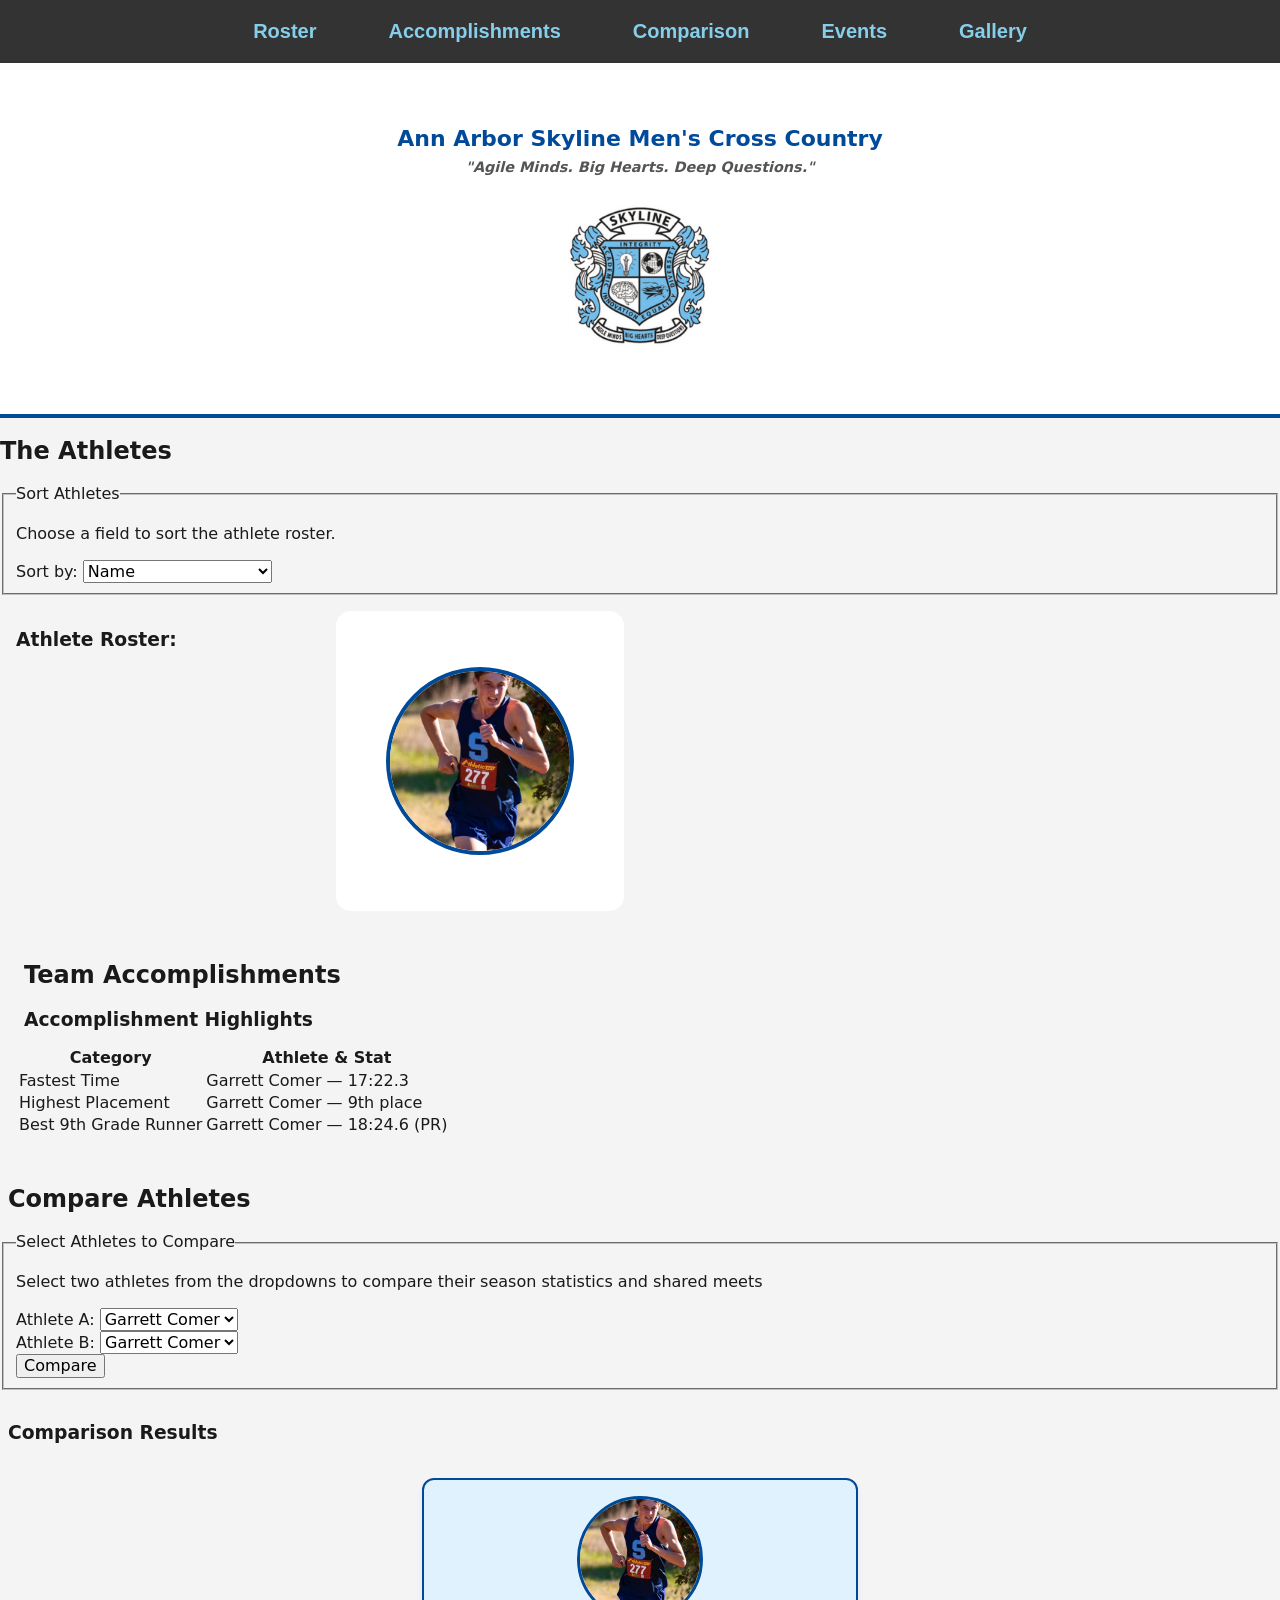
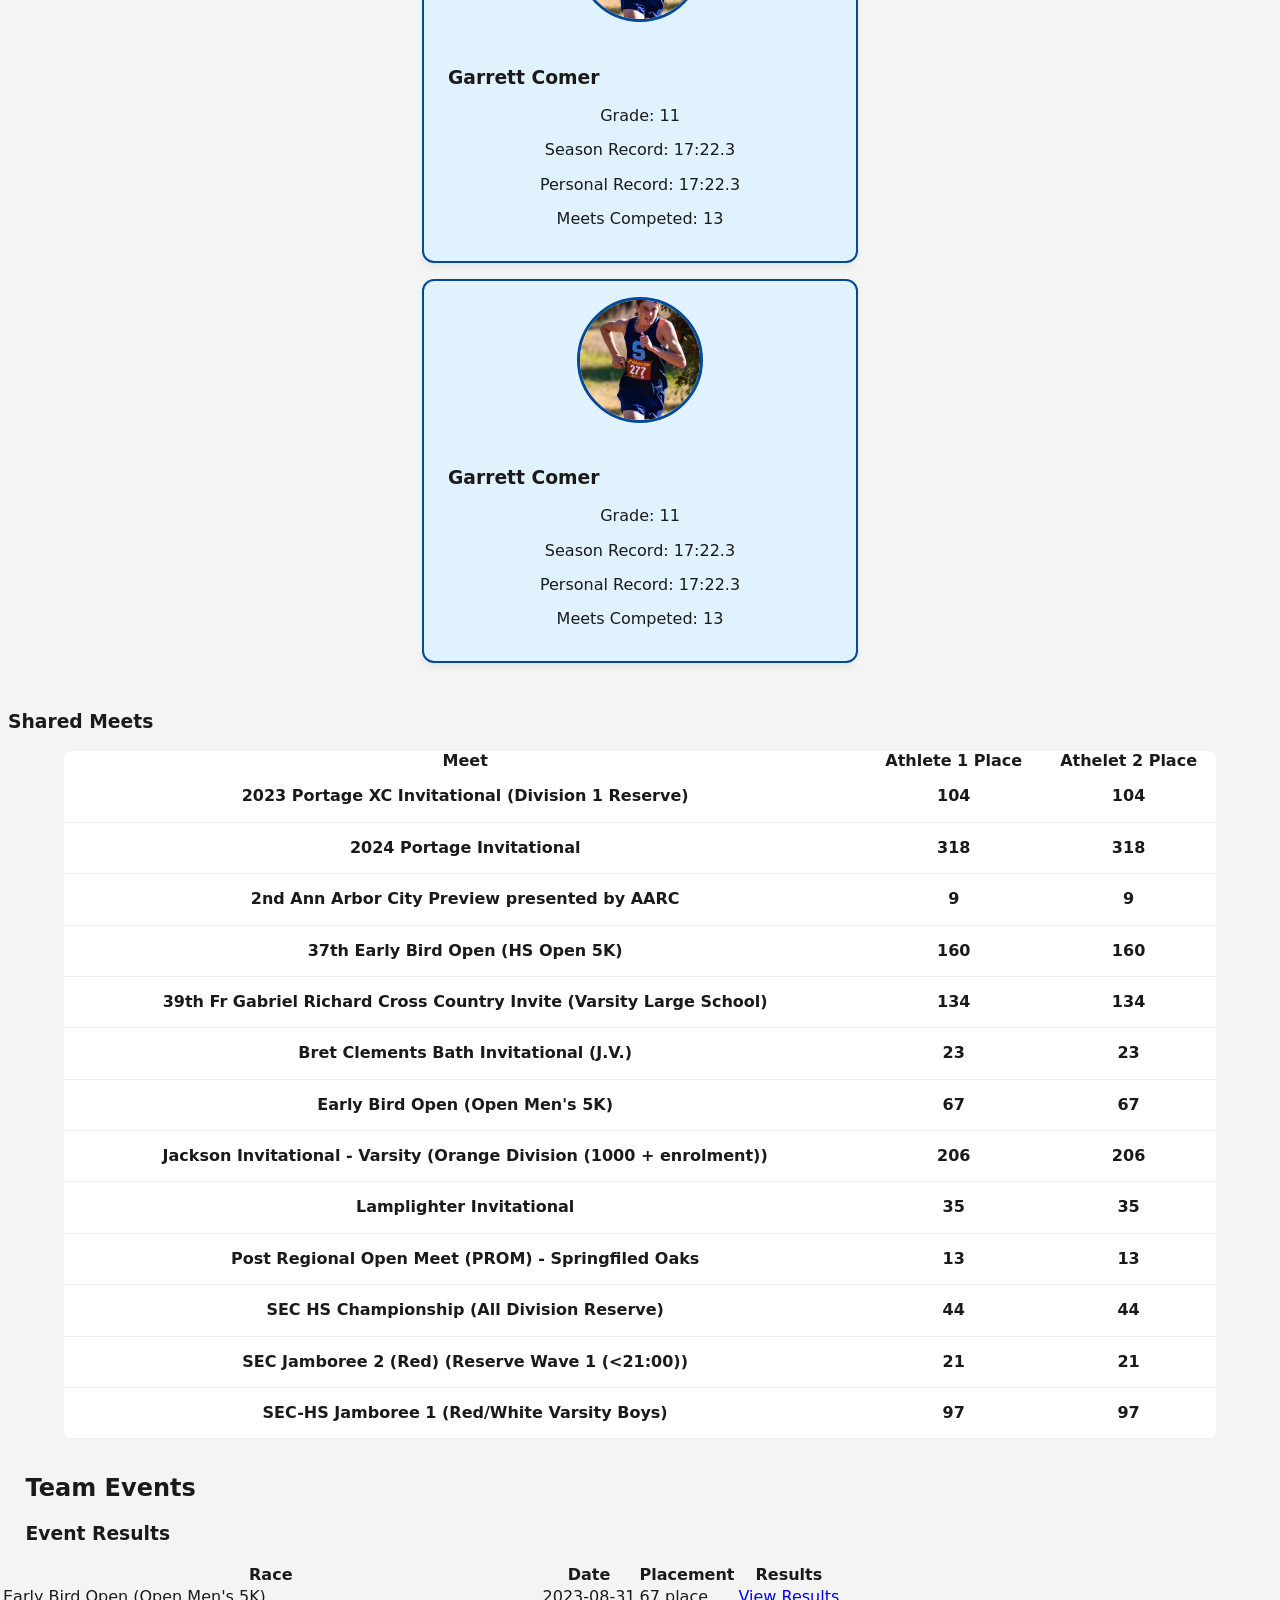
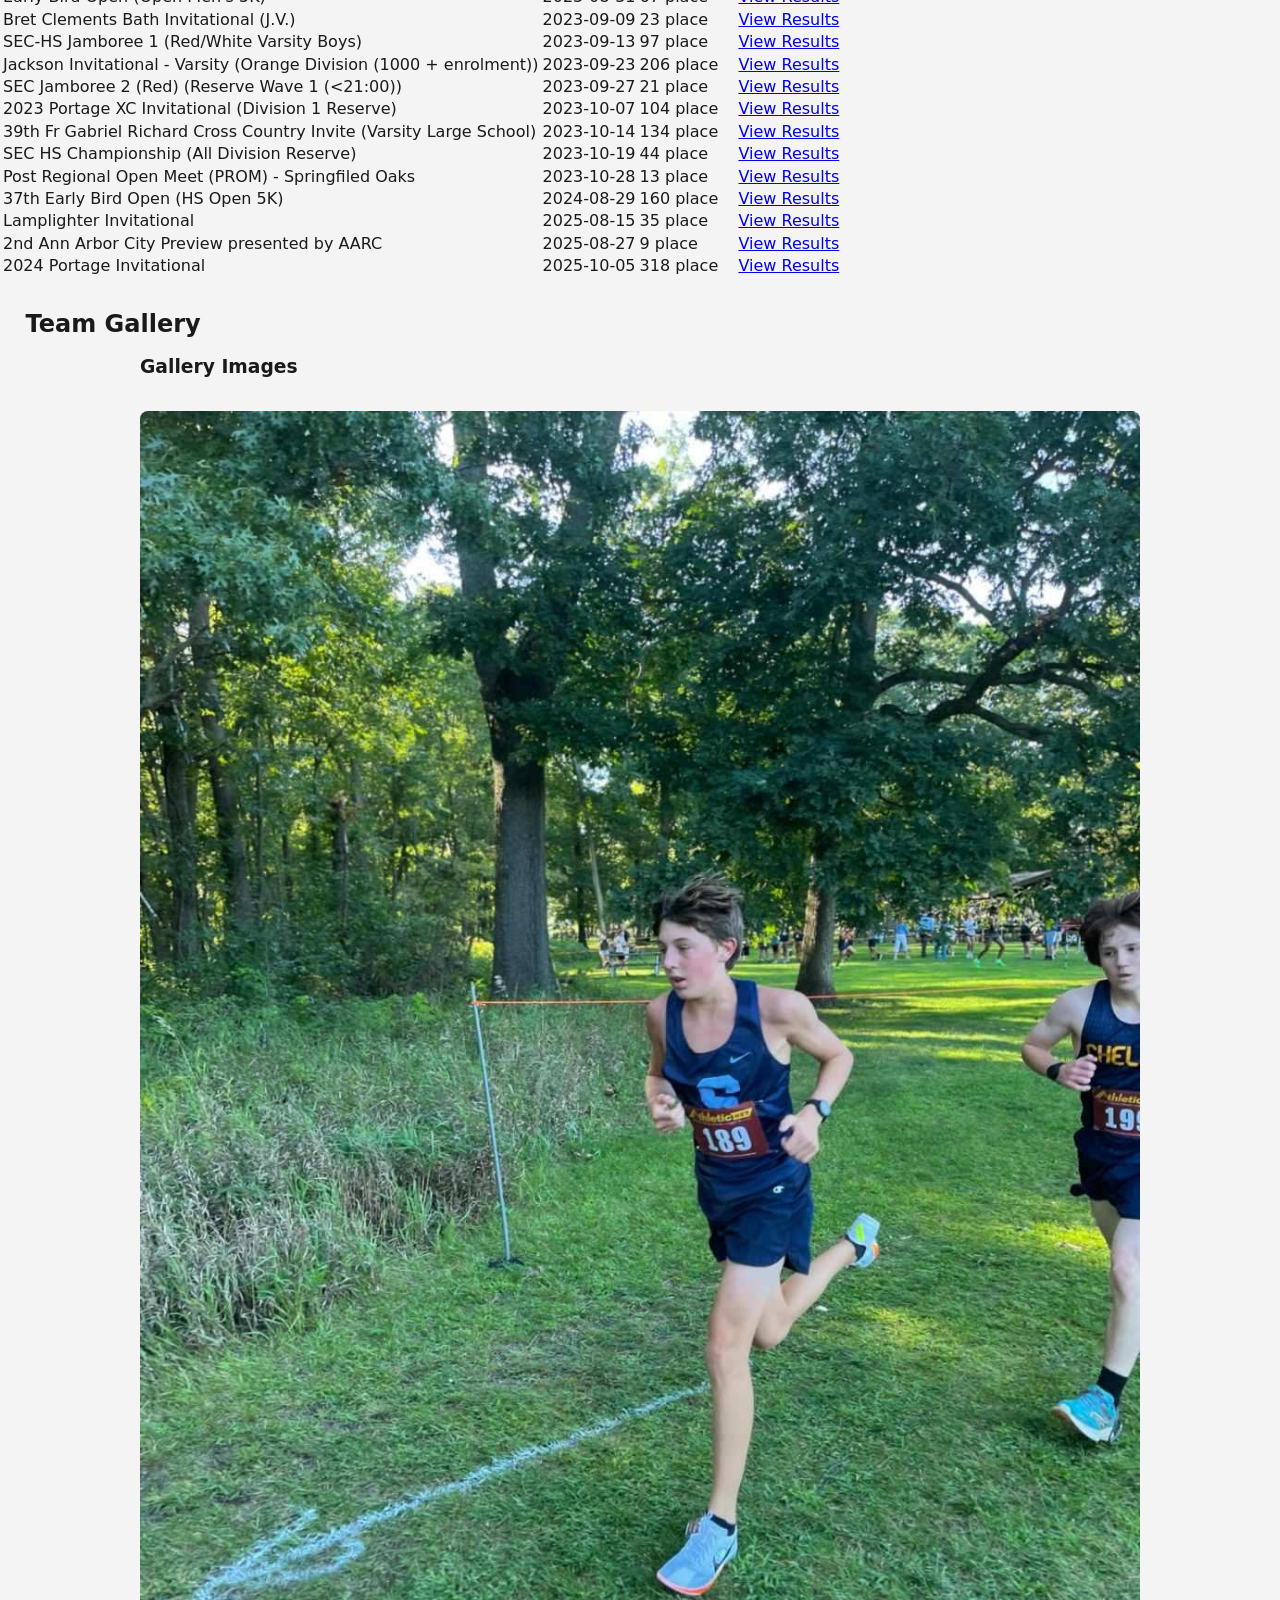
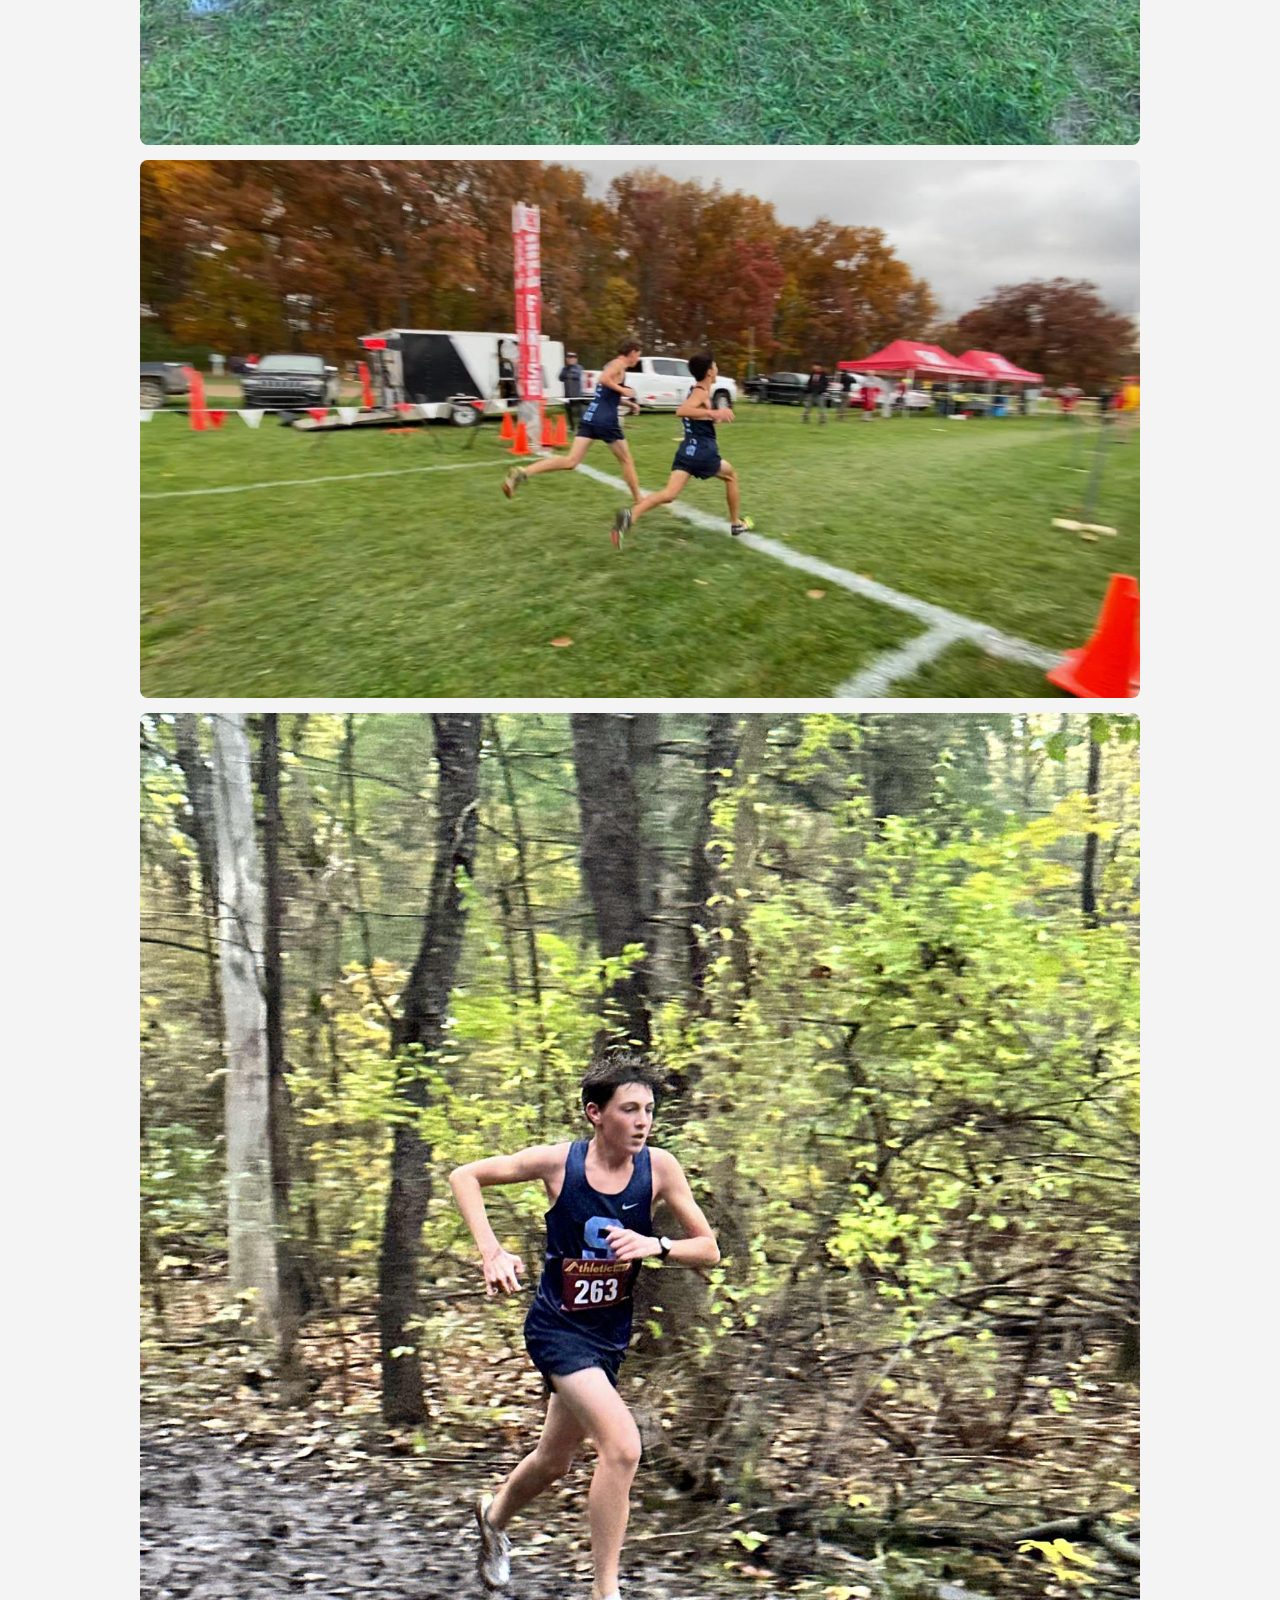
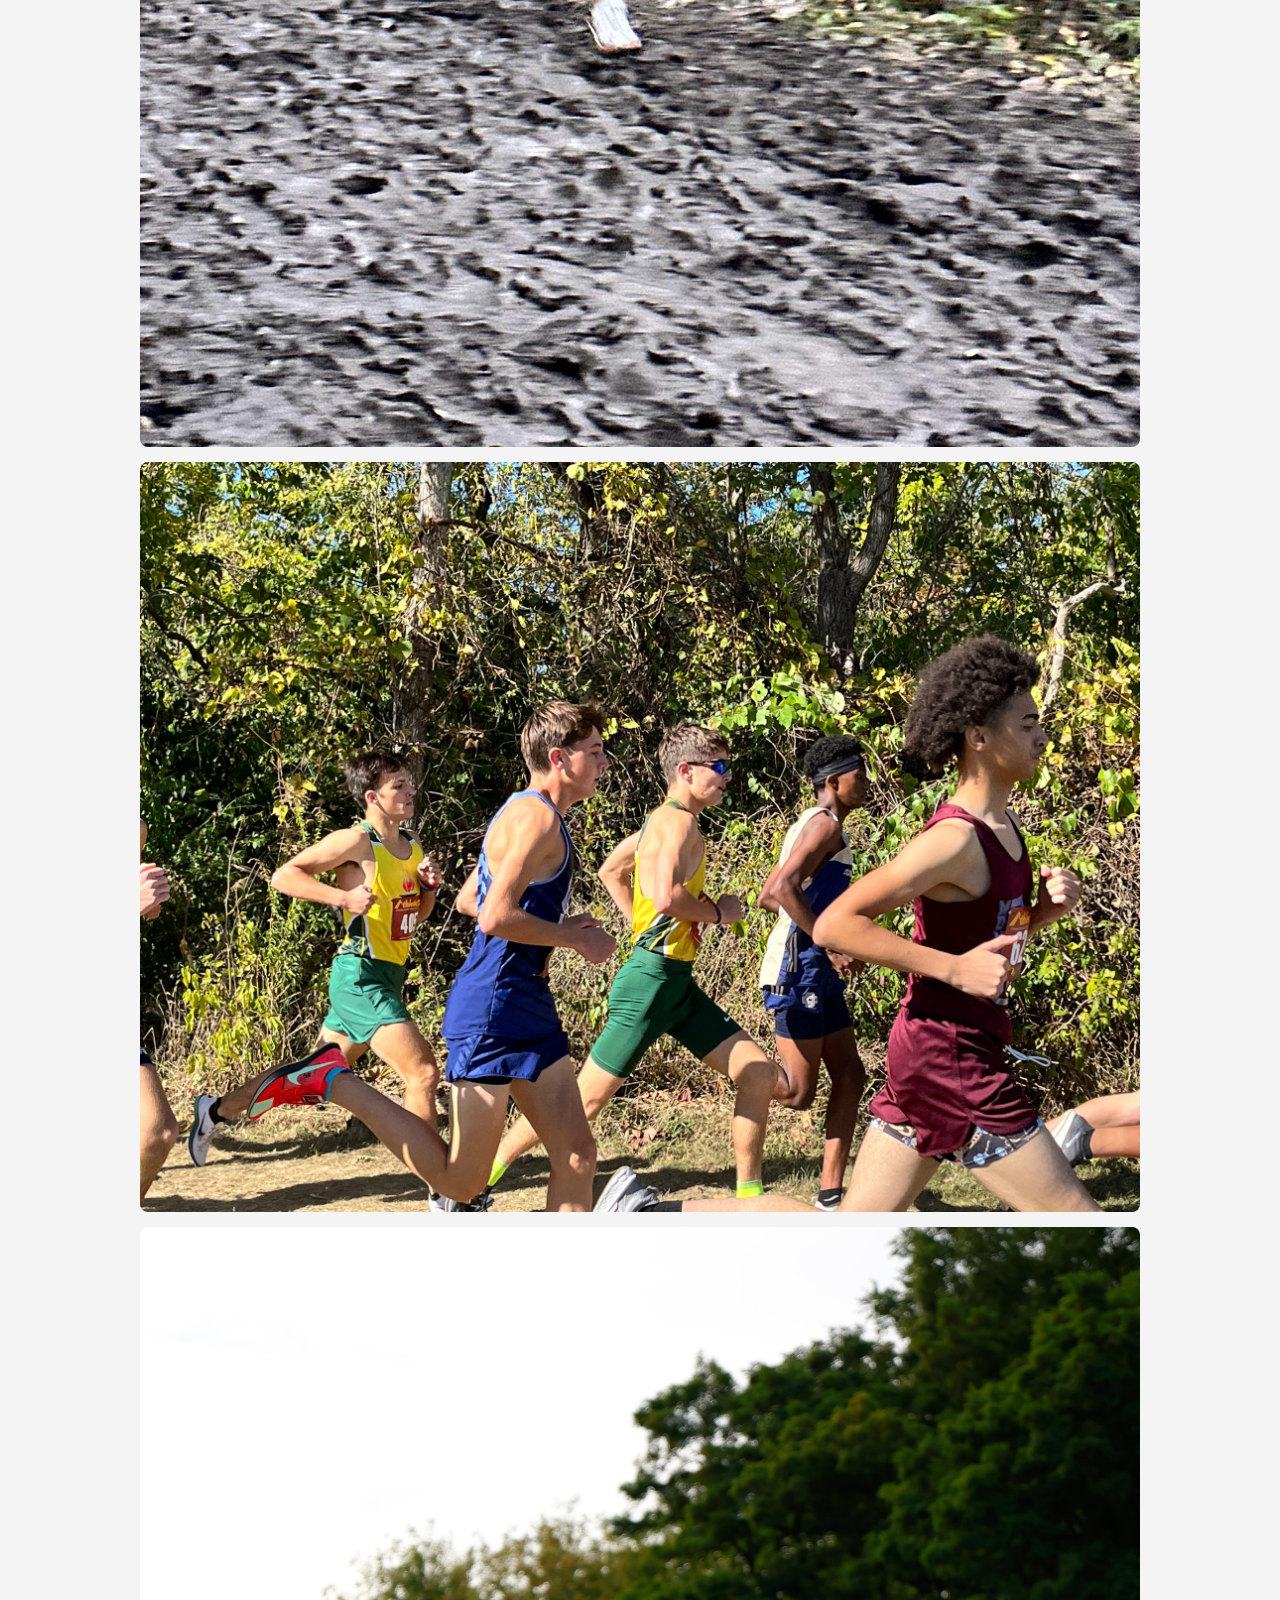
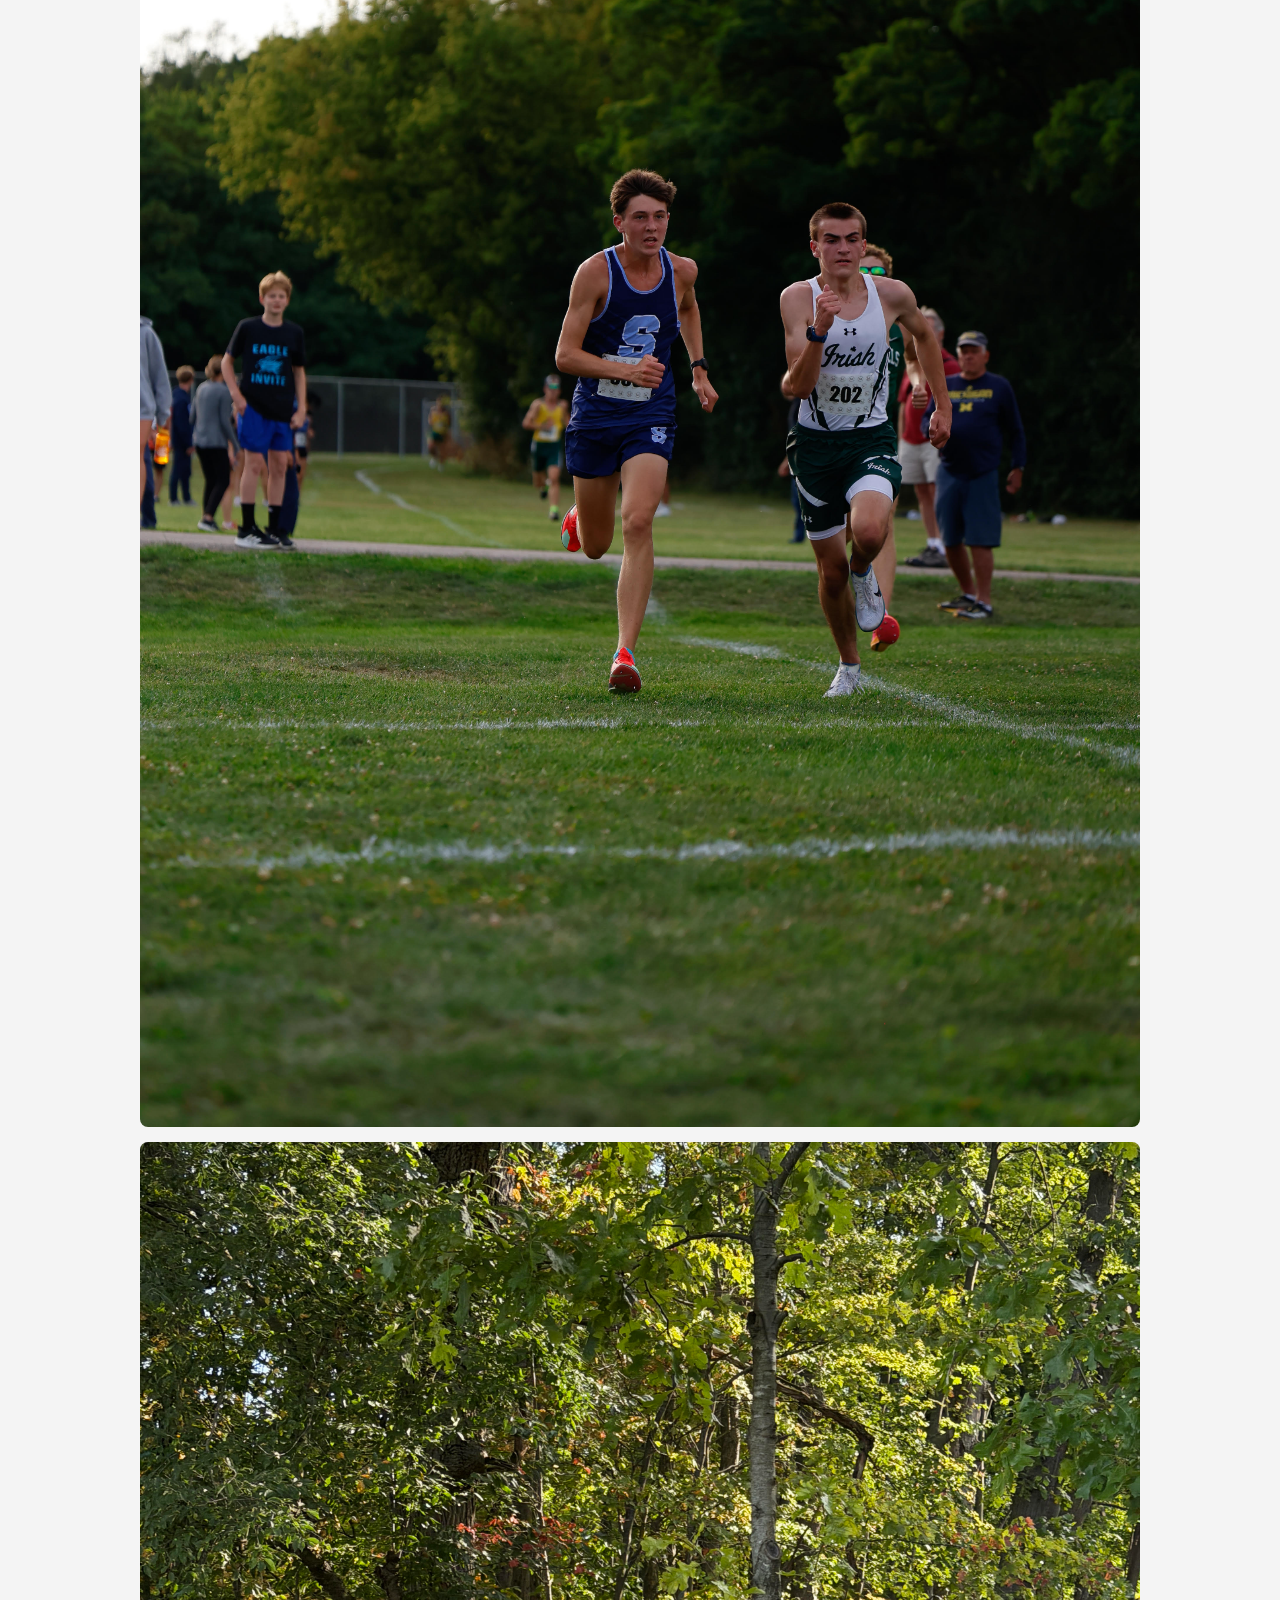
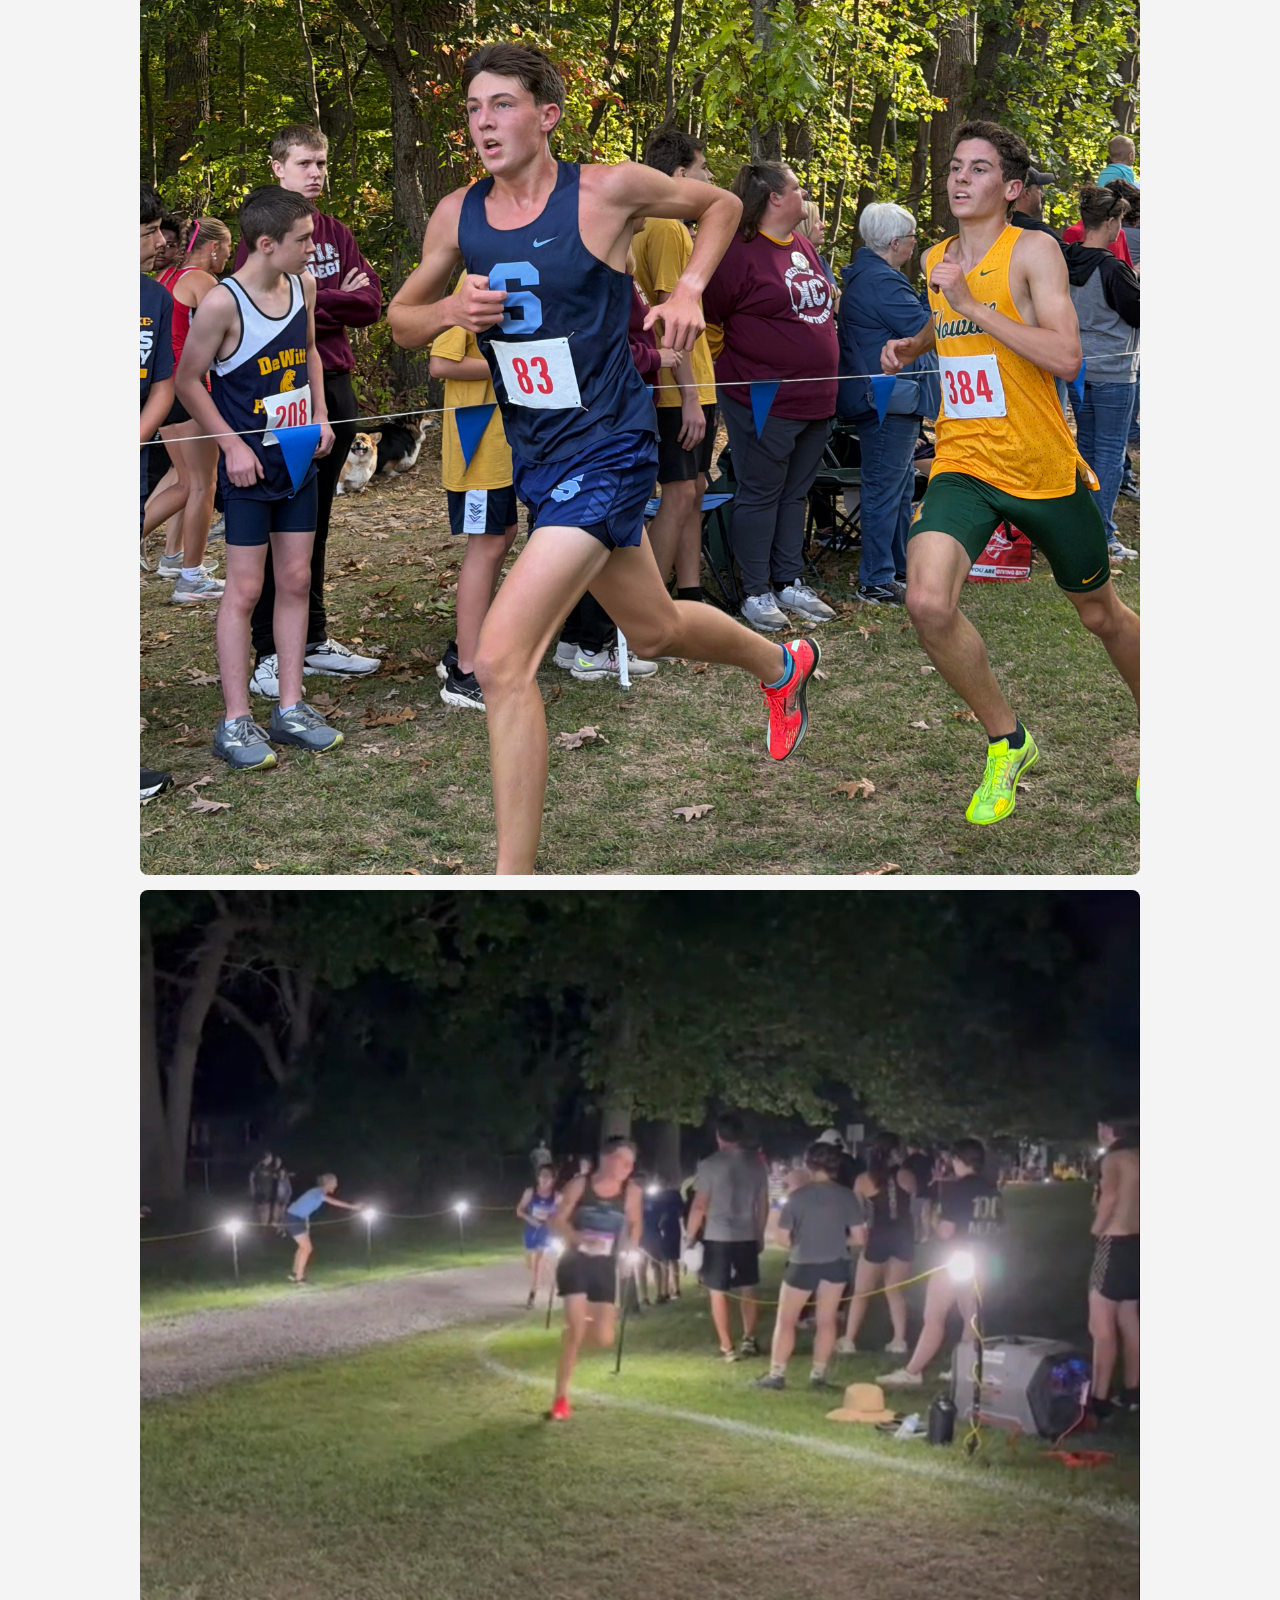
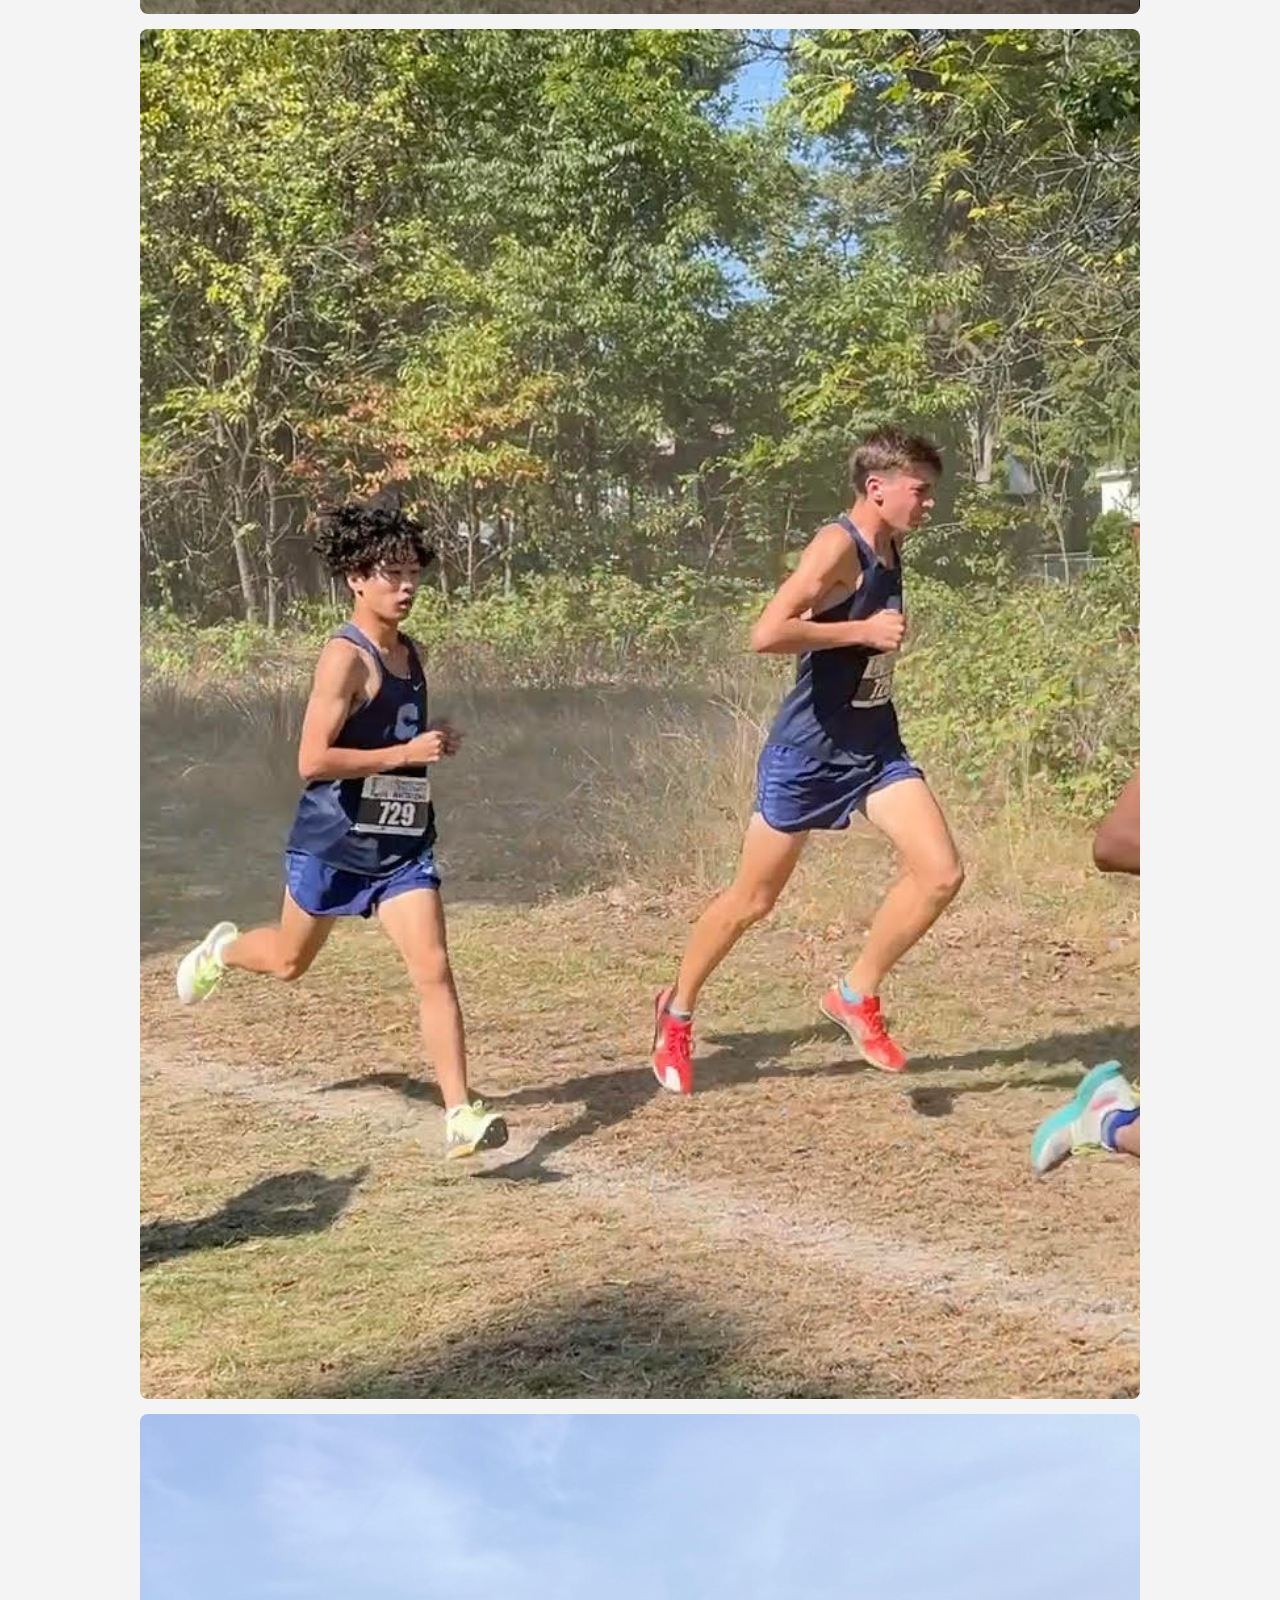
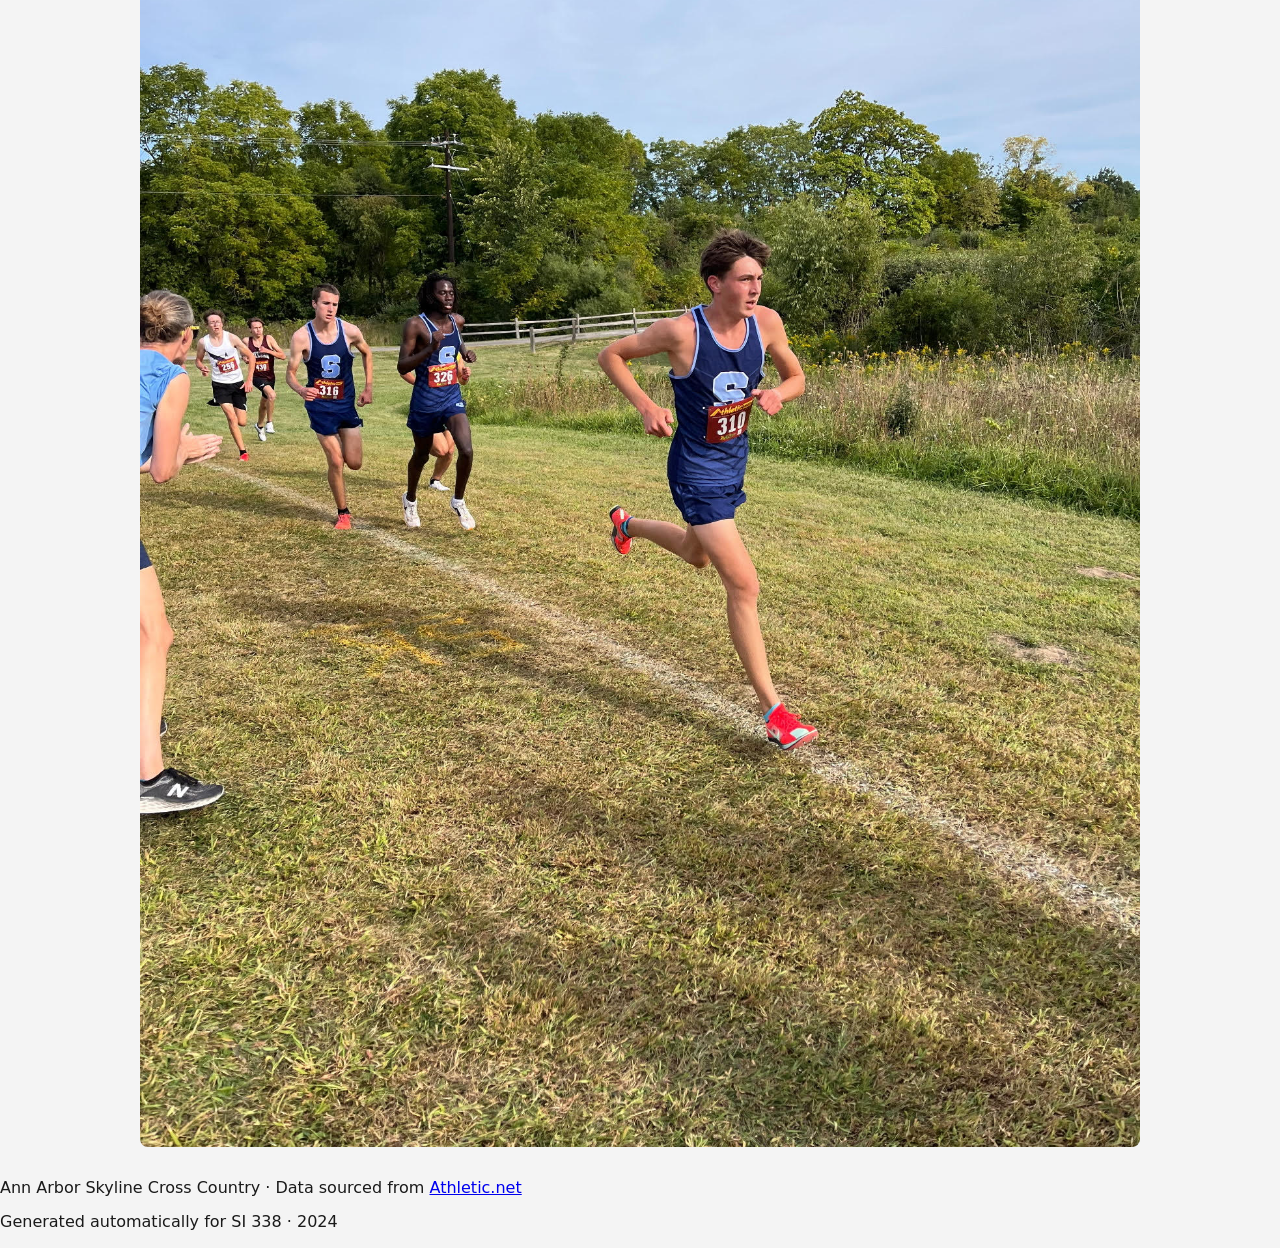
<file: index.html>
<!DOCTYPE html>
<html lang="en">

<head>
  <meta charset="UTF-8" />
  <meta name="viewport" content="width=device-width, initial-scale=1.0" />
  <title>Ann Arbor Skyline</title>
  <link rel="stylesheet" href="styles/main_page.css">
  <link rel="stylesheet" href="styles/style_reset.css">
</head>

<body>

  <nav id="main-nav">
    <div class="nav-container">
      <a href="#team-roster" class="nav-link">Roster</a>
      <a href="#team-accomplishments" class="nav-link">Accomplishments</a>
      <a href="#player-comparison" class="nav-link">Comparison</a>
      <a href="#team-events" class="nav-link">Events</a>
      <a href="#team-gallery" class="nav-link">Gallery</a>
    </div>
  </nav>

  <header>
    <h1>Ann Arbor Skyline Men's Cross Country</h1>
    <h4>"Agile Minds. Big Hearts. Deep Questions."</h4>
    <img src="images/athletes/21615274/skyline_logo.png" alt="Skyline High School Logo" class="header-logo">
  </header>

  <main>

    <section id="team-roster">
      <h2>The Athletes</h2>

      <div id="sort-by-choices">
        <form>
          <fieldset>
            <legend>Sort Athletes</legend>

            <p id="sort-instructions">
              Choose a field to sort the athlete roster.
            </p>

            <label for="sort-by">Sort by:</label>
            <select id="sort-by" name="sort-by" aria-describedby="sort-instructions">
              <option value="name">Name</option>
              <option value="grade">Grade</option>
              <option value="season-record">Season Record (SR)</option>
              <option value="personal-record">Personal Record (PR)</option>
            </select>
          </fieldset>
        </form>
      </div>

      <article id="athlete-roster">
        <h3>Athlete Roster:</h3>
        
    <div class="athlete-card"
         data-name="Garrett Comer"
         data-grade="11"
         data-sr="17:22.3"
         data-pr="17:22.3">

      <div class="card-inner">

        <div class="card-front">
          <img
            src="./images/athletes/21615274/profile.jpg"
            alt="Garrett Comer profile picture"
            class="athlete-photo"
            loading="lazy"
          />
        </div>

        <div class="card-back">
          <h3 class="athlete-name">Garrett Comer</h3>
          <p class="athlete-grade">Grade: 11</p>
          <p class="athlete-sr">Season Record: 17:22.3</p>
          <p class="athlete-pr">Personal Record: 17:22.3</p>

          <a href="player_profile.html" class="athlete-link">
            View Profile
          </a>
        </div>

      </div>
    </div>
    
      </article>
    </section>

  <section id="team-accomplishments">
    <h2>Team Accomplishments</h2>
    <article>
        <h3>Accomplishment Highlights</h3>
        <table class="accomplishments-table">
            <thead>
                <tr>
                    <th>Category</th>
                    <th>Athlete & Stat</th>
                </tr>
            </thead>
            <tbody>
                <tr>
                    <td data-label="Category">Fastest Time</td>
                    <td data-label="Athlete & Stat">Garrett Comer — 17:22.3</td>
                </tr>
                <tr>
                    <td data-label="Category">Highest Placement</td>
                    <td data-label="Athlete & Stat">Garrett Comer — 9th place</td>
                </tr>
                <tr>
                    <td data-label="Category">Best 9th Grade Runner</td>
                    <td data-label="Athlete & Stat">Garrett Comer — 18:24.6 (PR)</td>
                </tr>
                </tbody>
        </table>
    </article>
  </section>

    <section id="player-comparison">
      <h2>Compare Athletes</h2>

      <div class="comparison-controls">
        <form>
          <fieldset>
            <legend>Select Athletes to Compare</legend>

            <p id="comparison-instructions">
              Select two athletes from the dropdowns to compare their season
              statistics and shared meets
            </p>

            <div class="comparison-select">
              <label for="athlete-a">Athlete A:</label>
              <select id="athlete-a" name="athlete-a" aria-describedby="comparison-instructions">
                <option value="21615274" selected>Garrett Comer</option>
              </select>
            </div>

            <div class="comparison-select">
              <label for="athlete-b">Athlete B:</label>
              <select id="athlete-b" name="athlete-b" aria-describedby="comparison-instructions">
                <option value="21615274" selected>Garrett Comer</option>
              </select>
            </div>

            <button type="button" id="compare-button">
              Compare
            </button>
          </fieldset>
        </form>
      </div>

      <article id="comparison-results">
        <h3>Comparison Results</h3>
        
    <div class="comparison-cards">

      <div class="comparison-card">
        <img src="./images/athletes/21615274/profile.jpg" alt="Garrett Comer profile picture" />
        <h3>Garrett Comer</h3>
        <p>Grade: 11</p>
        <p>Season Record: 17:22.3</p>
        <p>Personal Record: 17:22.3</p>
        <p>Meets Competed: 13</p>
      </div>

      <div class="comparison-card">
        <img src="./images/athletes/21615274/profile.jpg" alt="Garrett Comer profile picture" />
        <h3>Garrett Comer</h3>
        <p>Grade: 11</p>
        <p>Season Record: 17:22.3</p>
        <p>Personal Record: 17:22.3</p>
        <p>Meets Competed: 13</p>
      </div>

    </div>

    
        <div class="shared-meets">
          <h3>Shared Meets</h3>
          <table>
            <thead>
              <tr>
                <th>Meet</th>
                <th>Athlete 1 Place</th>
                <th>Athelet 2 Place</th>
              </tr>
            </thead>
            <tbody>
              <tr><td data-label="Meet">2023 Portage XC Invitational (Division 1 Reserve)</td><td data-label="Athlete 1 Place">104</td><td data-label="Athlete 2 Place">104</td></tr>
              <tr><td data-label="Meet">2024 Portage Invitational</td><td data-label="Athlete 1 Place">318</td><td data-label="Athlete 2 Place">318</td></tr>
              <tr><td data-label="Meet">2nd Ann Arbor City Preview presented by AARC</td><td data-label="Athlete 1 Place">9</td><td data-label="Athlete 2 Place">9</td></tr>
              <tr><td data-label="Meet">37th Early Bird Open (HS Open 5K)</td><td data-label="Athlete 1 Place">160</td><td data-label="Athlete 2 Place">160</td></tr>
              <tr><td data-label="Meet">39th Fr Gabriel Richard Cross Country Invite (Varsity Large School)</td><td data-label="Athlete 1 Place">134</td><td data-label="Athlete 2 Place">134</td></tr>
              <tr><td data-label="Meet">Bret Clements Bath Invitational (J.V.)</td><td data-label="Athlete 1 Place">23</td><td data-label="Athlete 2 Place">23</td></tr>
              <tr><td data-label="Meet">Early Bird Open (Open Men&#39;s 5K)</td><td data-label="Athlete 1 Place">67</td><td data-label="Athlete 2 Place">67</td></tr>
              <tr><td data-label="Meet">Jackson Invitational - Varsity (Orange Division (1000 + enrolment))</td><td data-label="Athlete 1 Place">206</td><td data-label="Athlete 2 Place">206</td></tr>
              <tr><td data-label="Meet">Lamplighter Invitational</td><td data-label="Athlete 1 Place">35</td><td data-label="Athlete 2 Place">35</td></tr>
              <tr><td data-label="Meet">Post Regional Open Meet (PROM) - Springfiled Oaks</td><td data-label="Athlete 1 Place">13</td><td data-label="Athlete 2 Place">13</td></tr>
              <tr><td data-label="Meet">SEC HS Championship (All Division Reserve)</td><td data-label="Athlete 1 Place">44</td><td data-label="Athlete 2 Place">44</td></tr>
              <tr><td data-label="Meet">SEC Jamboree 2 (Red) (Reserve Wave 1 (&lt;21:00))</td><td data-label="Athlete 1 Place">21</td><td data-label="Athlete 2 Place">21</td></tr>
              <tr><td data-label="Meet">SEC-HS Jamboree 1 (Red/White Varsity Boys)</td><td data-label="Athlete 1 Place">97</td><td data-label="Athlete 2 Place">97</td></tr>
            </tbody>
          </table>
        </div>
        
    
      </article>
    </section>

    <section id="team-events">
      <h2>Team Events</h2>

      <article>
        <h3>Event Results</h3>
        <table id="events-table">
          <thead>
            <tr>
              <th>Race</th>
              <th>Date</th>
              <th>Placement</th>
              <th>Results</th>
            </tr>
          </thead>
          <tbody>
            <tr><td data-label="Race">Early Bird Open (Open Men&#39;s 5K)</td><td data-label="Date">2023-08-31</td><td data-label="Placement">67 place</td><td data-label="Results"><a href="https://www.athletic.net/CrossCountry/meet/223660/results/894305" target="_blank">View Results</a></td></tr>
            <tr><td data-label="Race">Bret Clements Bath Invitational (J.V.)</td><td data-label="Date">2023-09-09</td><td data-label="Placement">23 place</td><td data-label="Results"><a href="https://www.athletic.net/CrossCountry/meet/221738/results/887403" target="_blank">View Results</a></td></tr>
            <tr><td data-label="Race">SEC-HS Jamboree 1 (Red/White Varsity Boys)</td><td data-label="Date">2023-09-13</td><td data-label="Placement">97 place</td><td data-label="Results"><a href="https://www.athletic.net/CrossCountry/meet/221764/results/887492" target="_blank">View Results</a></td></tr>
            <tr><td data-label="Race">Jackson Invitational - Varsity (Orange Division (1000 + enrolment))</td><td data-label="Date">2023-09-23</td><td data-label="Placement">206 place</td><td data-label="Results"><a href="https://www.athletic.net/CrossCountry/meet/221802/results/887639" target="_blank">View Results</a></td></tr>
            <tr><td data-label="Race">SEC Jamboree 2 (Red) (Reserve Wave 1 (&lt;21:00))</td><td data-label="Date">2023-09-27</td><td data-label="Placement">21 place</td><td data-label="Results"><a href="https://www.athletic.net/CrossCountry/meet/222702/results/890995" target="_blank">View Results</a></td></tr>
            <tr><td data-label="Race">2023 Portage XC Invitational (Division 1 Reserve)</td><td data-label="Date">2023-10-07</td><td data-label="Placement">104 place</td><td data-label="Results"><a href="https://www.athletic.net/CrossCountry/meet/221793/results/887586" target="_blank">View Results</a></td></tr>
            <tr><td data-label="Race">39th Fr Gabriel Richard Cross Country Invite (Varsity Large School)</td><td data-label="Date">2023-10-14</td><td data-label="Placement">134 place</td><td data-label="Results"><a href="https://www.athletic.net/CrossCountry/meet/221531/results/886426" target="_blank">View Results</a></td></tr>
            <tr><td data-label="Race">SEC HS Championship (All Division Reserve)</td><td data-label="Date">2023-10-19</td><td data-label="Placement">44 place</td><td data-label="Results"><a href="https://www.athletic.net/CrossCountry/meet/221762/results/887481" target="_blank">View Results</a></td></tr>
            <tr><td data-label="Race">Post Regional Open Meet (PROM) - Springfiled Oaks</td><td data-label="Date">2023-10-28</td><td data-label="Placement">13 place</td><td data-label="Results"><a href="https://www.athletic.net/CrossCountry/meet/229906/results/916818" target="_blank">View Results</a></td></tr>
            <tr><td data-label="Race">37th Early Bird Open (HS Open 5K)</td><td data-label="Date">2024-08-29</td><td data-label="Placement">160 place</td><td data-label="Results"><a href="https://www.athletic.net/CrossCountry/meet/235827/results/943367" target="_blank">View Results</a></td></tr>
            <tr><td data-label="Race">Lamplighter Invitational</td><td data-label="Date">2025-08-15</td><td data-label="Placement">35 place</td><td data-label="Results"><a href="https://www.athletic.net/CrossCountry/meet/247194/results/1007644" target="_blank">View Results</a></td></tr>
            <tr><td data-label="Race">2nd Ann Arbor City Preview presented by AARC</td><td data-label="Date">2025-08-27</td><td data-label="Placement">9 place</td><td data-label="Results"><a href="https://www.athletic.net/CrossCountry/meet/253860/results/1013715" target="_blank">View Results</a></td></tr>
            <tr><td data-label="Race">2024 Portage Invitational</td><td data-label="Date">2025-10-05</td><td data-label="Placement">318 place</td><td data-label="Results"><a href="https://www.athletic.net/CrossCountry/meet/237295/results/948796" target="_blank">View Results</a></td></tr>
          </tbody>
        </table>
      </article>
    </section>

    <section id="team-gallery">
      <h2>Team Gallery</h2>

      <article class="gallery-grid">
        <h3>Gallery Images</h3>
        <img src="./images/athletes/21615274/2023EarlyBirdOpen.jpg" alt="Team event photo Bird Open 2023" loading="lazy" />
        <img src="./images/athletes/21615274/2023PROM.jpg" alt="Team event photo 2023 Prom" loading="lazy" />
        <img src="./images/athletes/21615274/2023SECHSChampionship.jpg" alt="Team event photo SEC Championship" loading="lazy" />
        <img src="./images/athletes/21615274/2025_20thRiverRatOpen.jpg" alt="Team event photo River Rat Open" loading="lazy" />
        <img src="./images/athletes/21615274/2025AARC.jpg" alt="Team event photo AARC" loading="lazy" />
        <img src="./images/athletes/21615274/2025DeWittXCInvitational.jpg" alt="Team event photo DeWitt Invitational" loading="lazy" />
        <img src="./images/athletes/21615274/2025Lamplighter.jpg" alt="Team event photo Lamp Lighter" loading="lazy" />
        <img src="./images/athletes/21615274/2025PortageInvitational.jpg" alt="Team event photo Portage Invitational" loading="lazy" />
        <img src="./images/athletes/21615274/2025SEC_HSJamboree1.jpg" alt="Team event photo SEC Jamboree" loading="lazy" />
      </article>
    </section>

  </main>

  <footer id="site-footer">
    <div class="footer-content">
      <p>
        Ann Arbor Skyline Cross Country &middot;
        Data sourced from
        <a href="https://www.athletic.net" target="_blank" rel="noopener">
          Athletic.net
        </a>
      </p>

      <p>
        Generated automatically for SI 338 &middot;
        <span class="footer-year">2024</span>
      </p>
    </div>
  </footer>

</body>

</html>
</file>
<file: styles/main_page.css>
/* --- CSS color variables --- */
:root {
    --primary-blue: #004a99;
    --accent-sky: #e0f2fe;
    --text-dark: #1a1a1a;
    --text-light: #ffffff;
    --bg-grey: #f4f4f4;
    --nav-bg: #333333;
    
    /* Spacing units */
    --spacing-sm: 0.5rem;
    --spacing-md: 1rem;
    --spacing-lg: 2rem;
}


/* --- Base styles --- */
body {
    background-color: var(--bg-grey);
    color: var(--text-dark);
}

html {
    scroll-behavior: smooth;
}

main, section, header, footer {
    width: 100%;
    overflow-x: hidden; 
    box-sizing: border-box;
}


/* --- Nav section --- */
#main-nav {
    background-color: var(--nav-bg); 
    position: sticky;
    top: 0;
    z-index: 10000;
    width: 100%;
}

.nav-container {
    display: flex;
    flex-direction: row;
    justify-content: space-around;
    align-items: center;
    padding: 5px 0;
    overflow-x: auto; /* Allows swiping if screen is extremely narrow */
}

.nav-link {
    font-weight: bold;
    padding: 10px 5px; 
    font-size: 14px; 
    color: skyblue;
    font-family: Montserrat, sans-serif;
    text-decoration: none;
    transition: color 0.3s ease;
}

.nav-link:hover, .nav-link:focus {
    color: var(--text-light);
    outline: 2px solid white;
}

@media (min-width: 768px) {
    .nav-link {
        font-size: 20px; 
        padding: 15px 20px;
    }
    
    .nav-container {
        gap: 20px;
        flex-direction: row; /* Horizontal layout for larger screens */
        justify-content: center;
        gap: var(--spacing-lg);
    }
}


/* --- Header section --- */
header {
    display: flex;
    flex-direction: column;
    align-items: center;
    justify-content: flex-start;
    padding: var(--spacing-md) var(--spacing-sm); /* Reduced padding for mobile */
    background-color: var(--text-light);
    border-bottom: 4px solid var(--primary-blue);
    min-height: 250px; /* Ensures space for the logo */
}

header h1 {
    font-size: 22px; 
    color: var(--primary-blue);
    margin: 0; /* Remove default margins to stick to top */
    padding: 0;
    line-height: 1.1;
}

header h4 {
    font-size: 0.9rem;
    font-style: italic;
    color: #555;
    margin: var(--spacing-sm) 0;
}

.header-logo {
    width: 100px;
    height: auto;
    margin-top: var(--spacing-md);
    /* object-fit ensures the logo isn't distorted */
    object-fit: contain; 
}

/* Tablet/Desktop Header Adjustment */
@media (min-width: 768px) {
    header {
        padding: 4rem 10%; /* More breathing room on desktop */
    }
    .header-logo {
        width: 150px;
    }
}

/* --- Section Animations --- */

section {
    animation: fadeIn 0.8s ease-out; /* Subtle fade-in as the user scrolls or loads the page */
}   

/* --- Athlete cards --- */
#athlete-roster {
    display: grid;
    grid-template-columns: 1fr; /* Single column on mobile */
    gap: var(--spacing-lg);
    padding: var(--spacing-md);
}

.athlete-card {
    min-height: 300px;
    perspective: 1000px; 
}

.card-inner {
    position: relative;
    width: 100%;
    height: 100%;
    transition: transform 0.6s;
    transform-style: preserve-3d;
}

/* Touch-friendly: card flips on hover or when it has focus */
.athlete-card:hover .card-inner,
.athlete-card:focus-within .card-inner {
    transform: rotateY(180deg);
}

.card-front, .card-back {
    position: absolute;
    width: 100%;
    height: 100%;
    backface-visibility: hidden;
    background: white;
    border-radius: 15px;
    display: flex;
    flex-direction: column;
    align-items: center;
    justify-content: center;
}

.card-back {
    transform: rotateY(180deg);
    background-color: var(--primary-blue);
    color: var(--text-light);
    padding: var(--spacing-md);
    display: flex;
    flex-direction: column;
    align-items: center; 
    justify-content: center;
    text-align: center;
    width: 100%;
    box-sizing: border-box;
}

/* Circular Athlete Photo */
.athlete-photo {
    width: 180px;
    height: 180px;
    object-fit: cover;
    border-radius: 50%; 
    border: 4px solid var(--primary-blue);
    transition: transform 0.3s ease;
}


/* --- Table --- */
/* Turn table into a series of cards */
@media (max-width: 767px) {
    table, thead, tbody, th, td, tr {
        display: block; 
    }

    thead tr {
        position: absolute;
        top: -9999px;
        left: -9999px;
    }

    tr {
        margin-bottom: var(--spacing-md);
        border: 1px solid #ccc;
        background: white;
        padding: var(--spacing-sm);
    }

    td {
        border: none;
        position: relative;
        padding-left: 50%; 
        text-align: left;
        margin-bottom: 5px;
    }

    /* This creates the label on the left of each row item */
    td:before {
        position: absolute;
        left: 10px;
        width: 45%;
        padding-right: 10px;
        white-space: nowrap;
        font-weight: bold;
        content: attr(data-label); 
    }
}

/* --- Accesibility --- */
@media (prefers-reduced-motion: reduce) {
    * {
        animation-duration: 0.01ms !important; /* Removes all animations */
        transition-duration: 0.01ms !important;
        scroll-behavior: auto !important; /* Jumps right to section */
    }
}

/* --- Desktop Grid Layout --- */
@media (min-width: 768px) {
    #athlete-roster {
        grid-template-columns: repeat(auto-fill, minmax(250px, 1fr));
    }
}

/* --- Dark Mode --- */
@media (prefers-color-scheme: dark) {
    :root {
        /* Lighter, vibrant blue for dark backgrounds to pass contrast tests */
        --primary-blue: #93c5fd; 
        --accent-sky: #1e293b;
        --text-dark: #f1f5f9;  /* Off-white for body text */
        --text-light: #0f172a; /* Darker navy for element backgrounds */
        --bg-grey: #020617;    /* Deep black/blue background */
        --nav-bg: #1e293b;
        --link-color: #60a5fa; /* High-visibility blue for links */
    }

    /* Fix for Header visibility */
    header {
        background-color: var(--text-light) !important;
        border-bottom: 4px solid var(--primary-blue);
    }

    header h1, header h4 {
        color: var(--text-dark) !important; /* Forces title to be visible */
    }

    /* Fix for Table Row visibility */
    tr {
        background-color: #1e293b;
        color: var(--text-dark);
        border: 1px solid #334155;
    }

    /* Fix for "View Results" and Footer Links */
    a, td[data-label="Results"] a {
        color: var(--text-dark) !important;
        text-underline-offset: 4px;
    }

    .athlete-link {
    color: var(--nav-bg) !important;
    }

    footer a {
        color: var(--primary-blue) !important;
        font-weight: bold;
    }

    .card-front {
        background-color: #1e293b;
        border: 2px solid var(--primary-blue);
    }
    
    #sort-by-choices, fieldset legend {
        color: var(--text-dark);
    }
}

/* --- High Contrast Mode --- */
@media (prefers-contrast: more) {
    :root {
        --primary-blue: #0000ff; /* Pure Blue */
        --nav-bg: #000000;       /* Pure Black */
        --text-dark: #000000;
        --bg-grey: #ffffff;      /* Pure White */
    }

    .nav-link {
        text-decoration: underline; /* Extra visual cue */
        font-weight: 900;
    }

    tr, .athlete-card {
        border: 3px solid black !important;
    }
}


/* --- Team Accomplishments --- */
#team-accomplishments h2, 
#team-accomplishments h3 {
    text-align: left;
    padding-left: var(--spacing-sm); /* Moves headers away from the far left edge */
    margin-bottom: var(--spacing-md);
}

#team-accomplishments {
    padding: var(--spacing-md);
    width: 100%;
    box-sizing: border-box;
}

#team-accomplishments ul {
    list-style: none; /* Remove default bullets for a cleaner look */
    margin: 0 auto;
    max-width: 600px;
}

#team-accomplishments li {
    background: #ffffff; /* Contrast against background */
    margin-bottom: 12px;
    padding: 15px;
    border-left: 5px solid var(--primary-blue);
    border-radius: 4px;
    box-shadow: 0 2px 5px rgba(0,0,0,0.1);
    
    /* Prevents text overlapping by using flex-column */
    display: flex;
    flex-direction: column; 
    gap: 5px;
}

/* Specific styling for the labels */
#team-accomplishments li strong {
    color: var(--primary-blue);
    font-size: 0.9rem;
    text-transform: uppercase;
    letter-spacing: 1px;
}

/* Tablet/Desktop switch back to horizontal for wider screens */
@media (min-width: 600px) {
    #team-accomplishments li {
        flex-direction: row;
        justify-content: space-between;
        align-items: center;
    }
}


/* --- Player Comparison --- */

/* Aligning headers away from left edge */
#player-comparison h2, 
#player-comparison h3,
.shared-meets h3 {
    text-align: left;
    padding-left: var(--spacing-sm);
    margin-top: var(--spacing-lg);
}

/* --- Comparison Cards Container --- */
.comparison-cards {
    display: flex;
    flex-direction: column; /* Stacked on mobile */
    gap: var(--spacing-md);
    padding: var(--spacing-md);
    align-items: center;
}

.comparison-card {
    background: var(--accent-sky);
    border: 2px solid var(--primary-blue);
    border-radius: 12px;
    padding: var(--spacing-md);
    width: 90%;
    max-width: 400px;
    box-shadow: 0 4px 6px rgba(0,0,0,0.05);
    text-align: center;
    transition: transform 0.3s ease;
}

.comparison-card img {
    width: 120px;
    height: 120px;
    border-radius: 50%; /* Circular images */
    object-fit: cover;
    margin-bottom: var(--spacing-sm);
    border: 3px solid var(--primary-blue);
}

/* --- Shared Meets Table Styling --- */
.shared-meets table {
    font-weight: bold;
    width: 90%;
    margin: var(--spacing-md) auto;
    border-collapse: collapse;
    background-color: white;
    border-radius: 8px;
    overflow: hidden;
}

.shared-meets td[data-label="Meet"]:before {    /* Hide word meet */
        display: none;
    }

.shared-meets td {
    padding: var(--spacing-md);
    border-bottom: 1px solid #eee;
    text-align: center;
}

/* --- Team Gallery Photos --- */

.gallery-grid {
    display: grid;
    /* Base style: 1 column for mobile to ensure easy viewing */
    grid-template-columns: 1fr; 
    gap: 15px;
    padding: var(--spacing-md);
    max-width: 1000px;
    margin: 0 auto;
}

.gallery-grid img {
    width: 100%;
    object-fit: cover; /* Prevents distortion */
    border-radius: 8px;
    transition: transform 0.3s ease;
}

/* --- Final Tweaks --- */ 
#team-events h2, 
#team-events h3,
header h2, 
header h3 {
    padding-left: 2%;
} 


#team-gallery h2 {
    text-align: left;
    padding-left: 2%;
    margin-top: var(--spacing-lg);
    margin-bottom: 2px; 
}

#team-gallery h3 {
    margin-top: 0; 
}

.athlete-card a {
    color: var(--text-light); /* Sets the link to white */
    text-decoration: underline;
    font-weight: bold;
}
</file>
